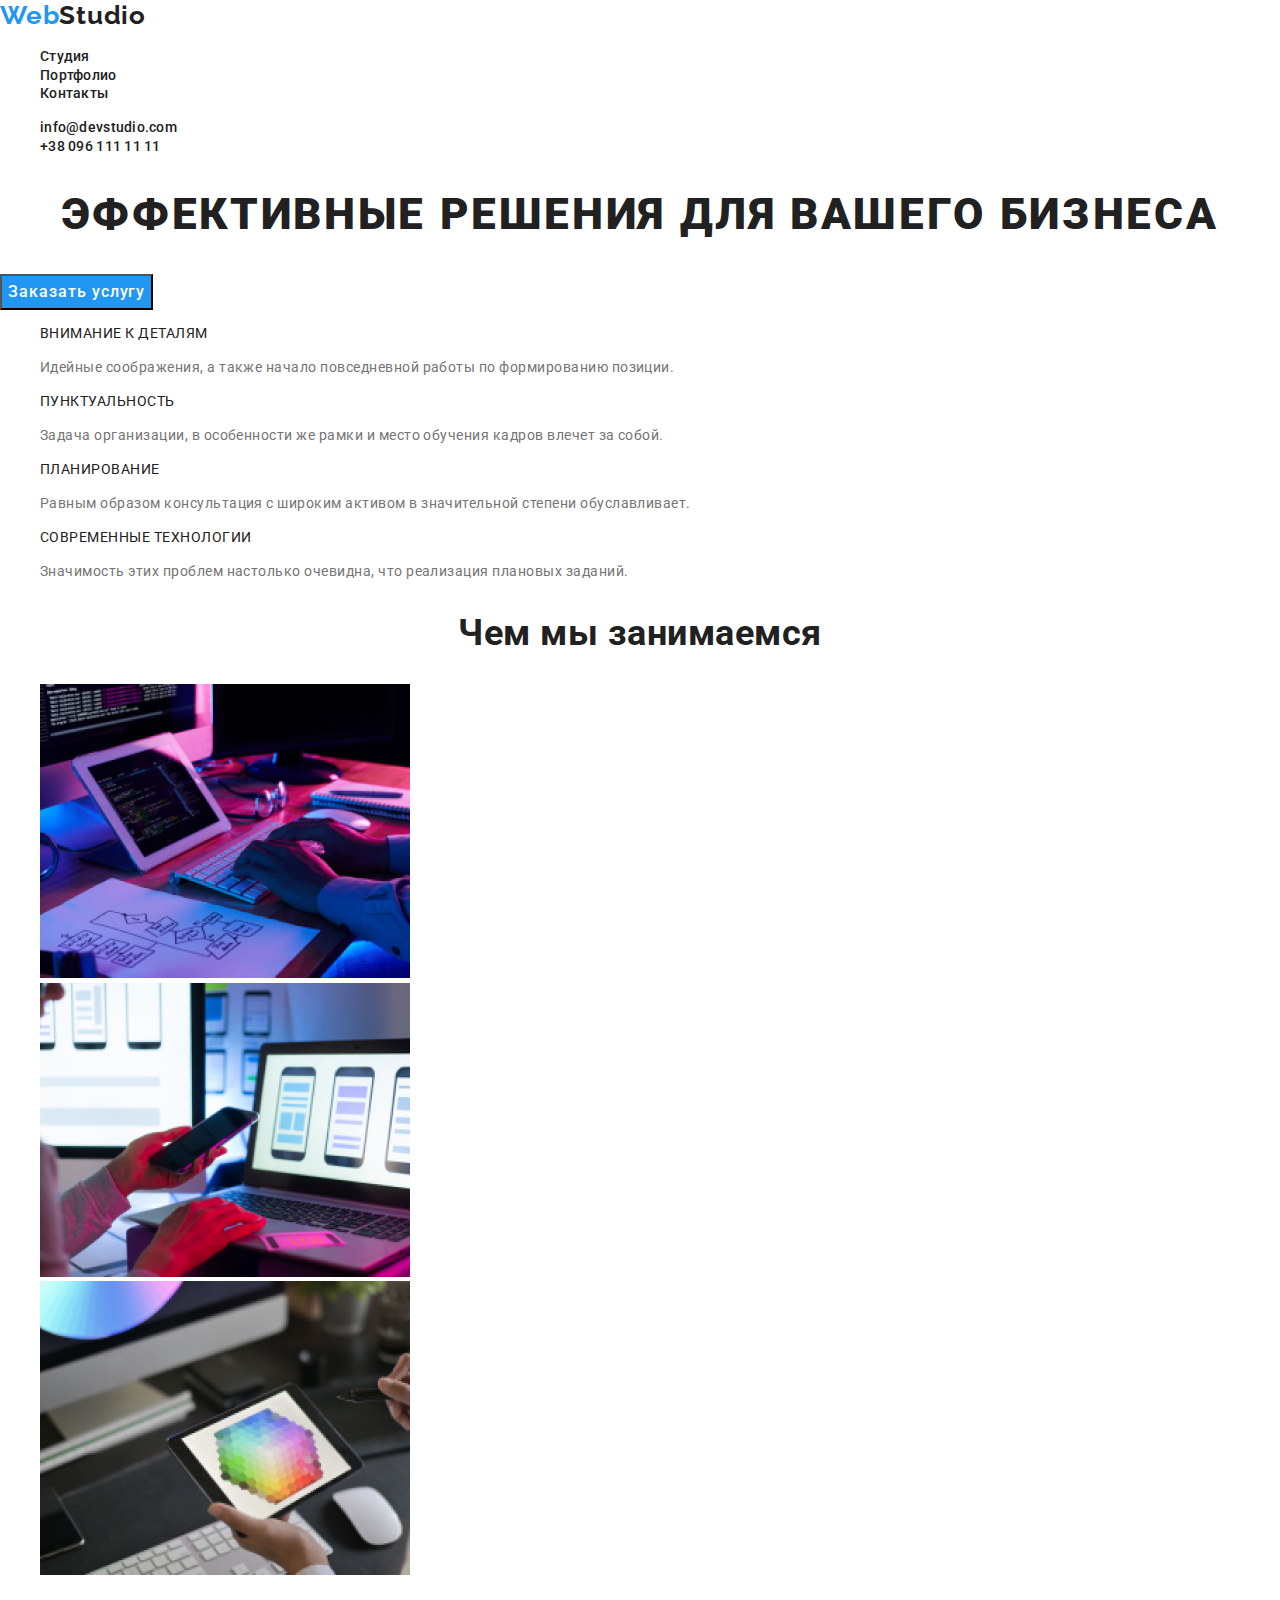
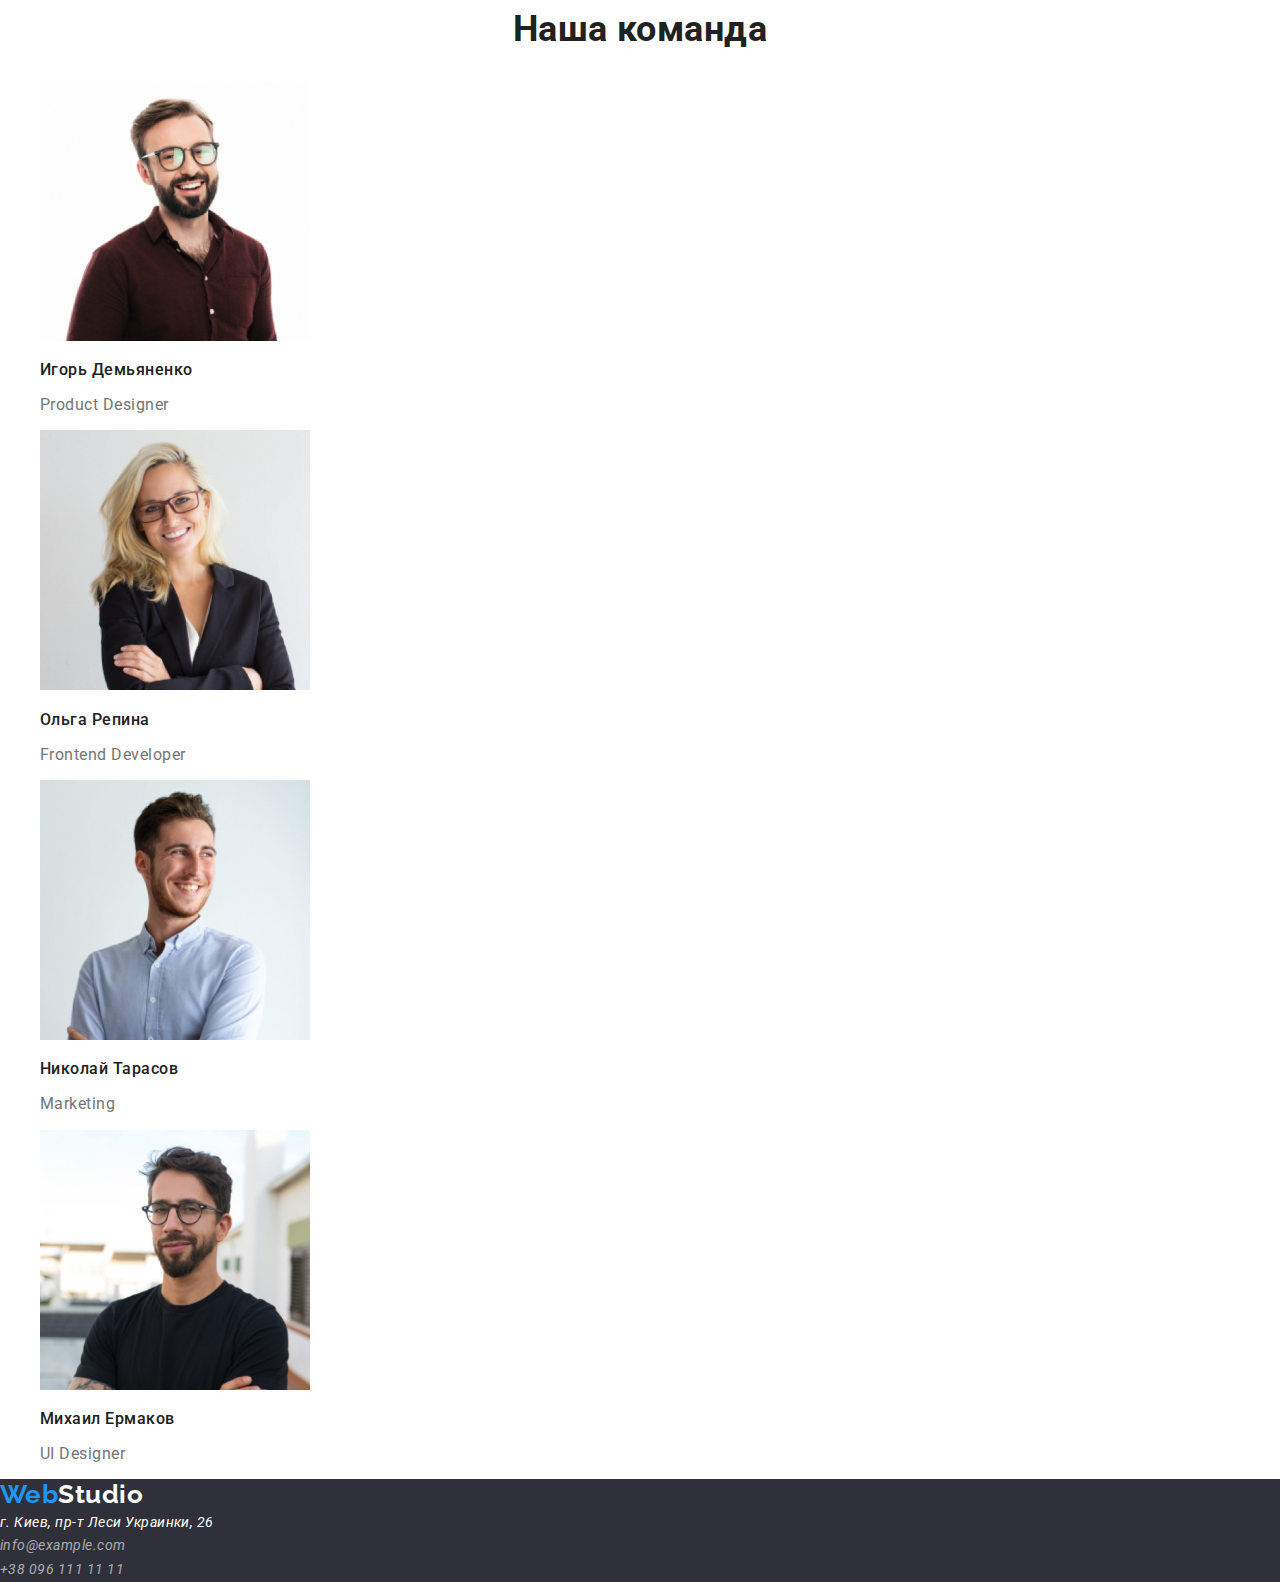
<file: index.html>
<!DOCTYPE html>
<html lang="ru">
  <head>
    <meta charset="UTF-8" />
    <meta name="viewport" content="width=device-width, initial-scale=1.0" />
    <title>My project</title>
    <link
      rel="stylesheet"
      href="https://cdnjs.cloudflare.com/ajax/libs/modern-normalize/0.7.0/modern-normalize.min.css"
    />
    <link
      href="https://fonts.googleapis.com/css2?family=Raleway:wght@700&family=Roboto:wght@500&display=swap"
      rel="stylesheet"
    />
    <link rel="stylesheet" href="./css/styles.css" />
  </head>
  <body>
    <header>
      <nav>
        <a href="./index.html" class="logo link">
          <span class="logo-header">Web</span>Studio
        </a>
        <ul class="site-nav list">
          <li><a href="" class="link">Студия</a></li>
          <li><a href="./portfolio.html" class="link">Портфолио</a></li>
          <li><a href="" class="link">Контакты</a></li>
        </ul>
      </nav>

      <ul class="auth-nav list">
        <li>
          <a href="mailto:info@example.com" class="link">info@devstudio.com</a>
        </li>
        <li><a href="tel:380961111111" class="link">+38 096 111 11 11</a></li>
      </ul>
    </header>

    <main>
      <section class="hero">
        <h1 class="hero-title">Эффективные решения для вашего бизнеса</h1>
        <button type="button" class="button-primary">Заказать услугу</button>
      </section>

      <section class="section">
        <ul class="list">
          <li>
            <h3 class="section-title">ВНИМАНИЕ К ДЕТАЛЯМ</h3>
            <p class="section-paragraph">
              Идейные соображения, а также начало повседневной работы по
              формированию позиции.
            </p>
          </li>
          <li>
            <h3 class="section-title">ПУНКТУАЛЬНОСТЬ</h3>
            <p class="section-paragraph">
              Задача организации, в особенности же рамки и место обучения кадров
              влечет за собой.
            </p>
          </li>
          <li>
            <h3 class="section-title">ПЛАНИРОВАНИЕ</h3>
            <p class="section-paragraph">
              Равным образом консультация с широким активом в значительной
              степени обуславливает.
            </p>
          </li>
          <li>
            <h3 class="section-title">СОВРЕМЕННЫЕ ТЕХНОЛОГИИ</h3>
            <p class="section-paragraph">
              Значимость этих проблем настолько очевидна, что реализация
              плановых заданий.
            </p>
          </li>
        </ul>
      </section>

      <section class="section">
        <h2 class="section-heading">Чем мы занимаемся</h2>
        <ul class="list">
          <li><img src="./img/1.png" alt="ноут" width="370" /></li>
          <li><img src="./img/2.png" alt="телефон" width="370" /></li>
          <li><img src="./img/3.png" alt="планшет" width="370" /></li>
        </ul>
      </section>

      <section class="section">
        <h2 class="section-heading">Наша команда</h2>
        <ul class="list">
          <li>
            <img src="./img/team1.png" alt="Игорь Демьяненко" width="270" />
            <h3 class="section-item">Игорь Демьяненко</h3>
            <p>Product Designer</p>
          </li>
          <li>
            <img src="./img/team2.png" alt="Ольга Репина" width="270" />
            <h3 class="section-item">Ольга Репина</h3>
            <p>Frontend Developer</p>
          </li>
          <li>
            <img src="./img/team3.png" alt="Николай Тарасов" width="270" />
            <h3 class="section-item">Николай Тарасов</h3>
            <p>Marketing</p>
          </li>
          <li>
            <img src="./img/team4.png" alt="Михаил Ермаков" width="270" />
            <h3 class="section-item">Михаил Ермаков</h3>
            <p>UI Designer</p>
          </li>
        </ul>
      </section>
    </main>

    <footer class="footer">
      <a href="./index.html" class="logo-footer link">
        <span class="logo-header">Web</span>Studio
      </a>

      <address>
        <span class="footer-address">г. Киев, пр-т Леси Украинки, 26 </span>
        <br />
        <a href="mailto:info@example.com" class="footer-data link"
          >info@example.com</a
        >
        <br />
        <a href="tel:380961111111" class="footer-data link"
          >+38 096 111 11 11</a
        >
      </address>
    </footer>
  </body>
</html>
</file>
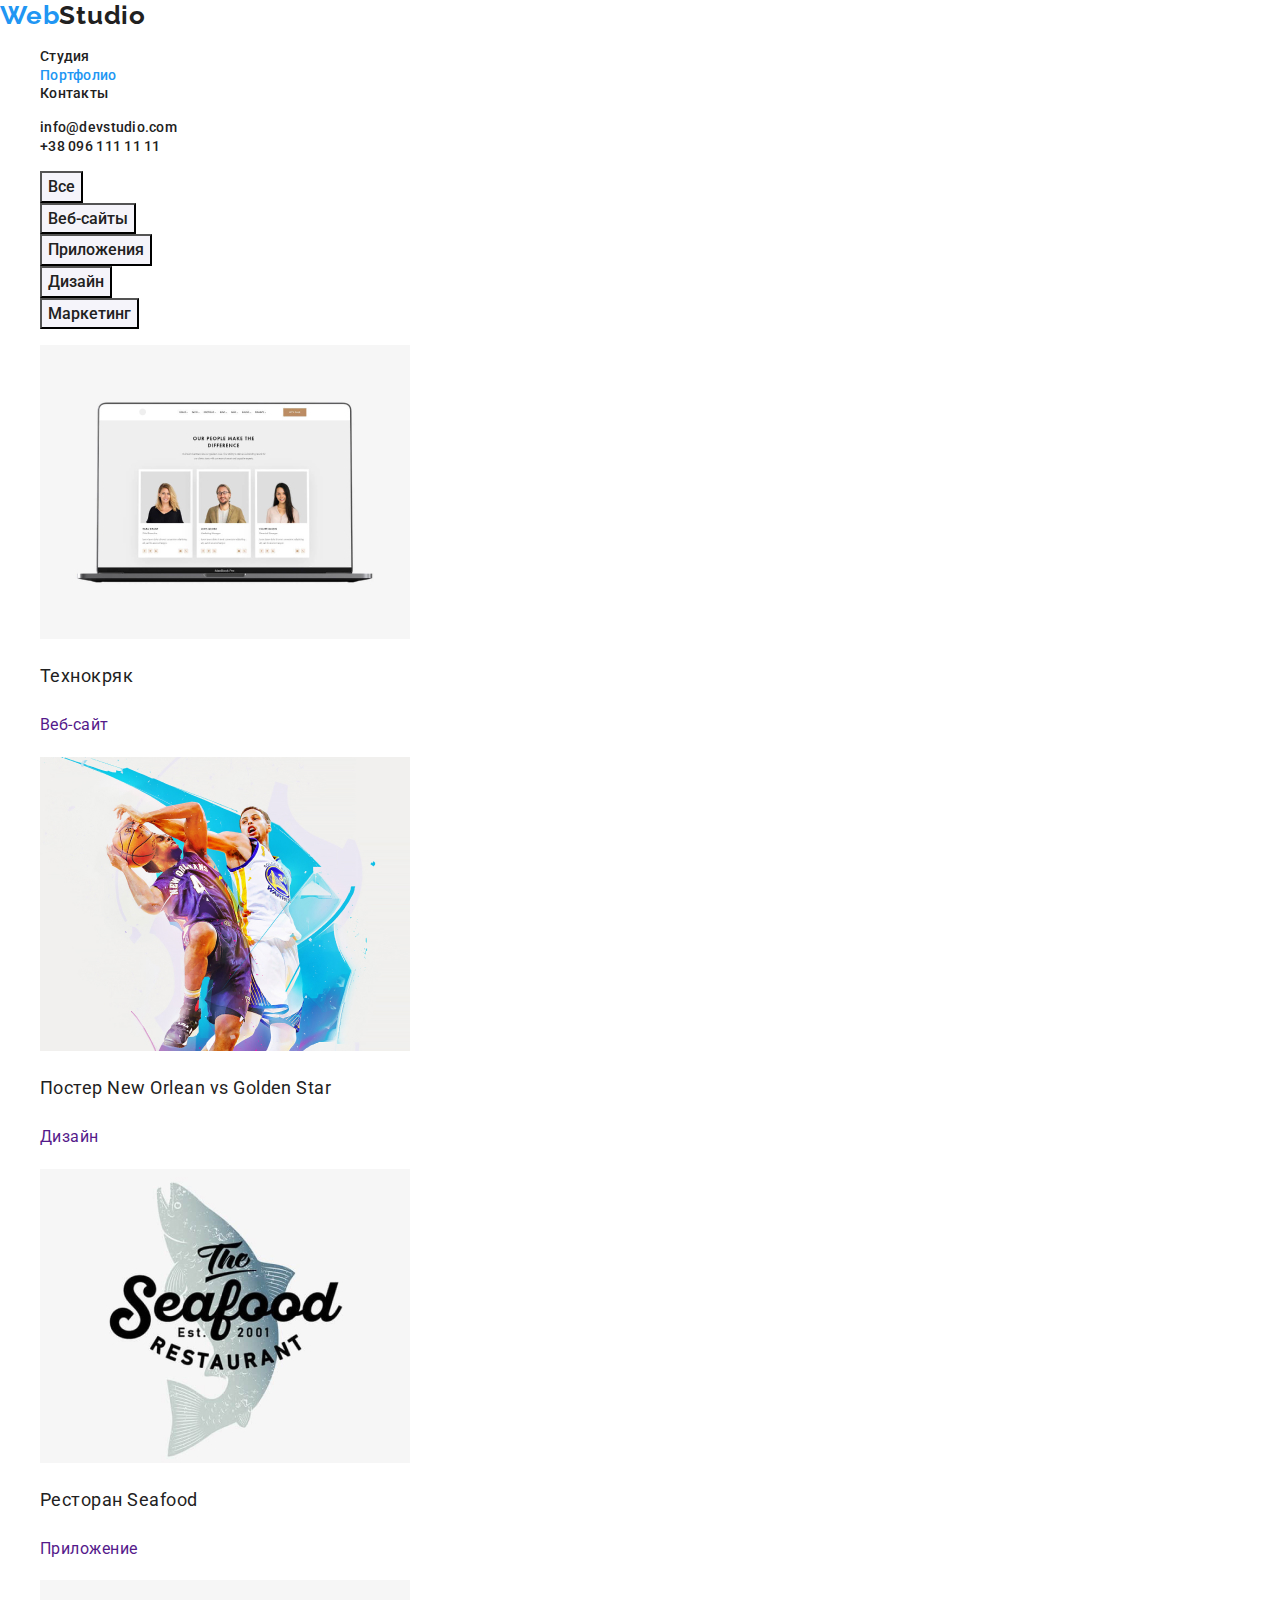
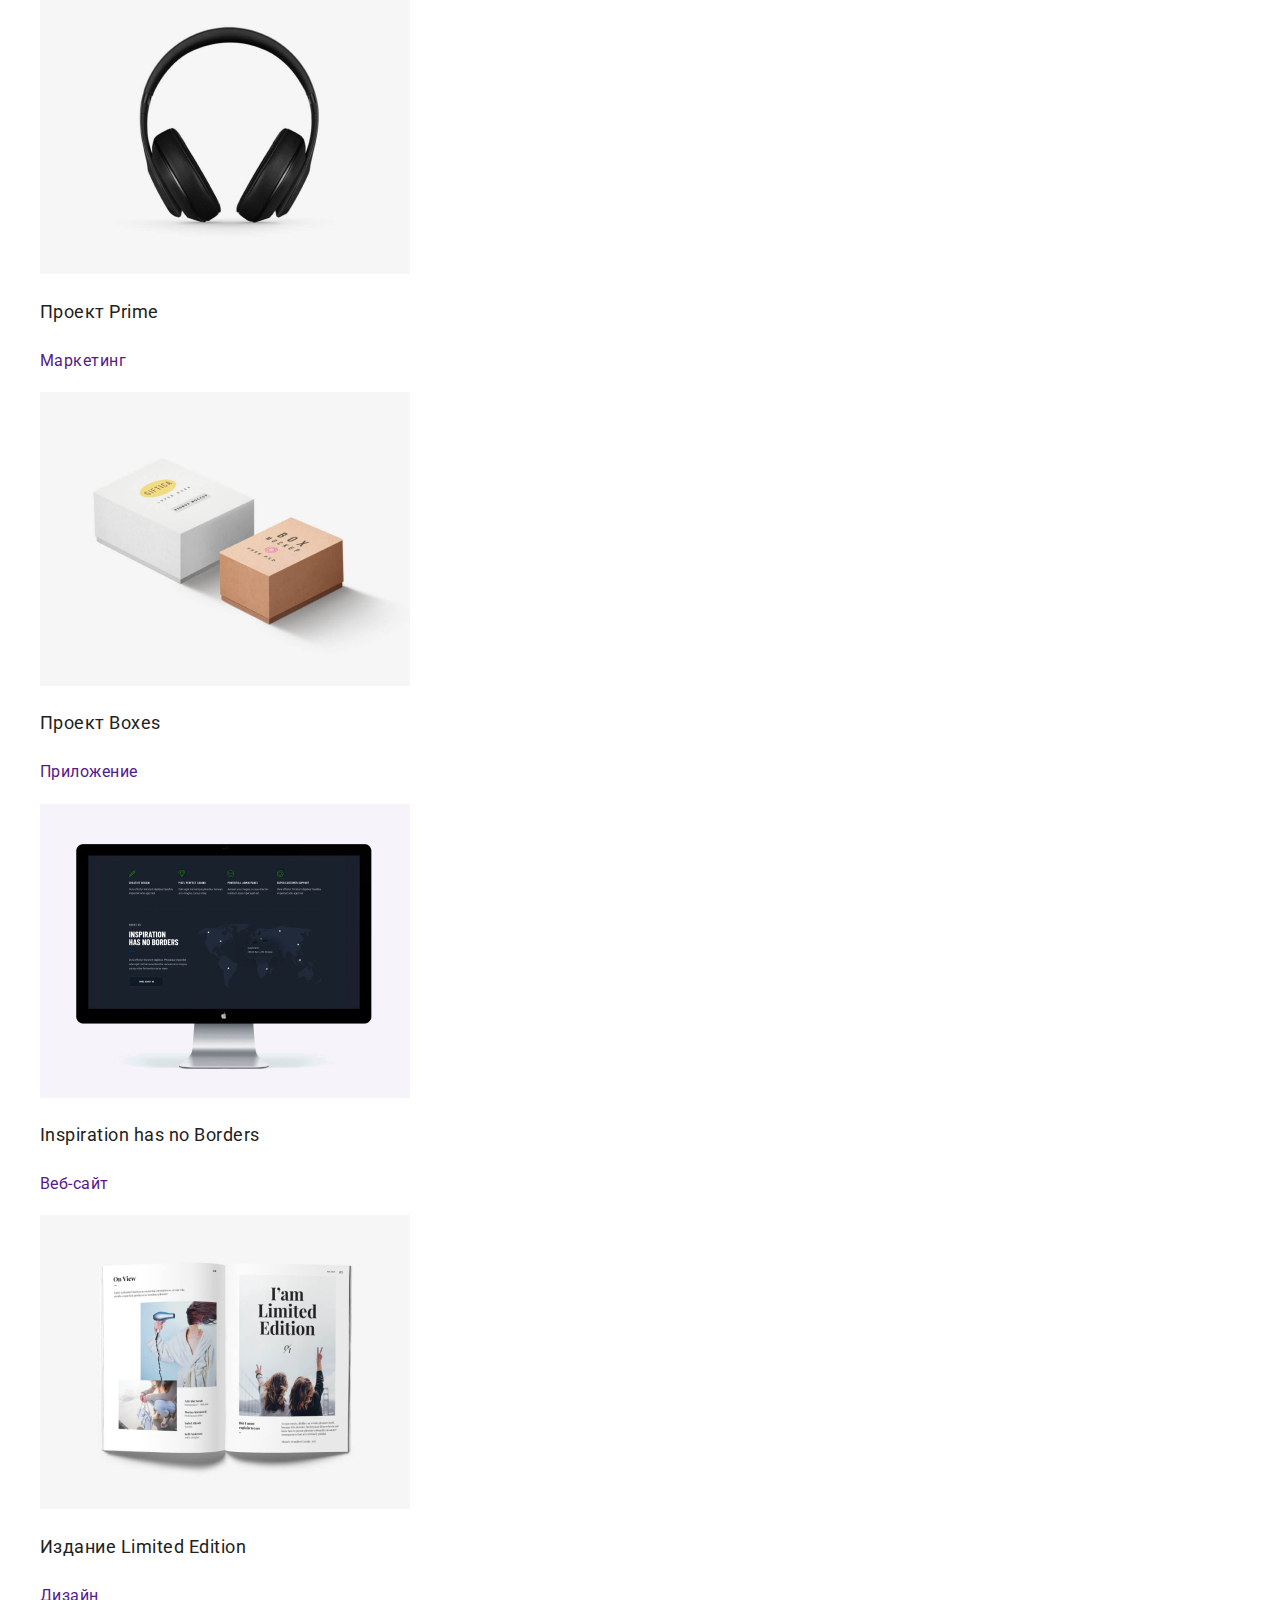
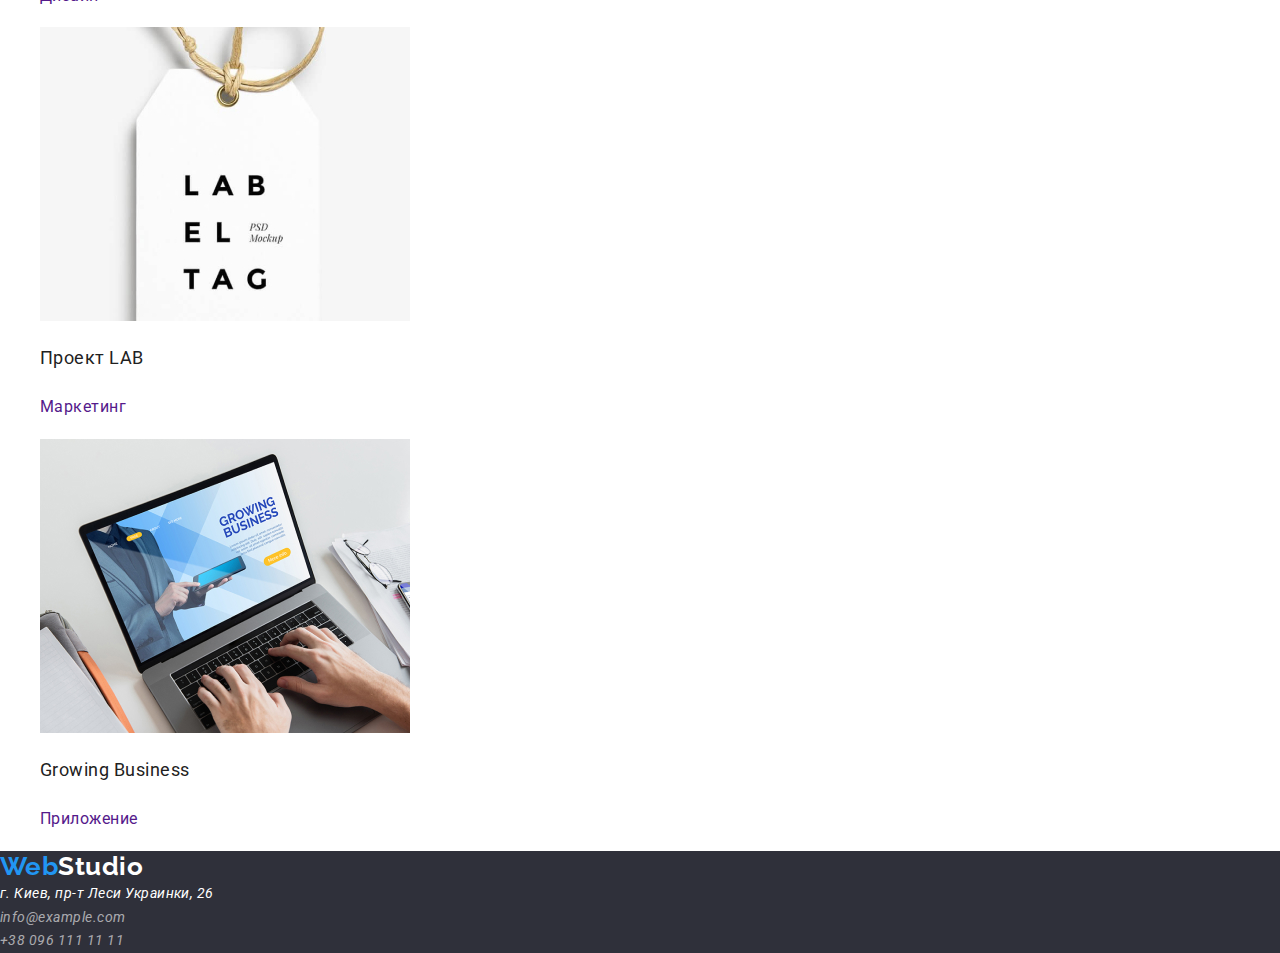
<file: portfolio.html>
<!DOCTYPE html>
<html lang="ru">
  <head>
    <meta charset="UTF-8" />
    <meta name="viewport" content="width=device-width, initial-scale=1.0" />
    <title>My project</title>
    <link
      rel="stylesheet"
      href="https://cdnjs.cloudflare.com/ajax/libs/modern-normalize/0.7.0/modern-normalize.min.css"
    />
    <link
      href="https://fonts.googleapis.com/css2?family=Raleway:wght@700&family=Roboto:wght@500&display=swap"
      rel="stylesheet"
    />
    <link rel="stylesheet" href="./css/styles.css" />
  </head>
  <body>
    <header>
      <nav>
        <a href="./index.html" class="logo link">
          <span class="logo-header">Web</span>Studio
        </a>
        <ul class="site-nav list">
          <li><a href="" class="link">Студия</a></li>
          <li><a href="" class="link current">Портфолио</a></li>
          <li><a href="" class="link">Контакты</a></li>
        </ul>
      </nav>

      <ul class="auth-nav list">
        <li>
          <a href="mailto:info@example.com" class="link">info@devstudio.com</a>
        </li>
        <li><a href="tel:380961111111" class="link">+38 096 111 11 11</a></li>
      </ul>
    </header>

    <main>
      <section>
        <!-- <h1>Portfolio</h1> -->
        <ul class="list">
          <li><button type="button" class="button-secondary">Все</button></li>
          <li>
            <button type="button" class="button-secondary">Веб-сайты</button>
          </li>
          <li>
            <button type="button" class="button-secondary">Приложения</button>
          </li>
          <li>
            <button type="button" class="button-secondary">Дизайн</button>
          </li>
          <li>
            <button type="button" class="button-secondary">Маркетинг</button>
          </li>
        </ul>

        <ul class="cards list">
          <li>
            <a href="" class="link">
              <img src="./img/tehno.jpg" alt="tehno" width="370" />
              <h2 class="cards-title">Технокряк</h2>
              <p class="cards-paragraph">Веб-сайт</p>
            </a>
          </li>
          <li>
            <a href="" class="link">
              <img src="./img/poster.jpg" alt="poster" width="370" />
              <h2 class="cards-title">Постер New Orlean vs Golden Star</h2>
              <p class="cards-paragraph">Дизайн</p>
            </a>
          </li>
          <li>
            <a href="" class="link">
              <img src="./img/seafood.jpg" alt="seafood" width="370" />
              <h2 class="cards-title">Ресторан Seafood</h2>
              <p class="cards-paragraph">Приложение</p>
            </a>
          </li>
          <li>
            <a href="" class="link">
              <img src="./img/prime.jpg" alt="prime" width="370" />
              <h2 class="cards-title">Проект Prime</h2>
              <p class="cards-paragraph">Маркетинг</p>
            </a>
          </li>
          <li>
            <a href="" class="link">
              <img src="./img/boxes.jpg" alt="boxes" width="370" />
              <h2 class="cards-title">Проект Boxes</h2>
              <p class="cards-paragraph">Приложение</p>
            </a>
          </li>
          <li>
            <a href="" class="link">
              <img src="./img/borders.jpg" alt="borders" width="370" />
              <h2 class="cards-title">Inspiration has no Borders</h2>
              <p class="cards-paragraph">Веб-сайт</p>
            </a>
          </li>
          <li>
            <a href="" class="link">
              <img
                src="./img/limited-edition.jpg"
                alt="limited-edition"
                width="370"
              />
              <h2 class="cards-title">Издание Limited Edition</h2>
              <p class="cards-paragraph">Дизайн</p>
            </a>
          </li>
          <li>
            <a href="" class="link">
              <img src="./img/lab.jpg" alt="lab" width="370" />
              <h2 class="cards-title">Проект LAB</h2>
              <p class="cards-paragraph">Маркетинг</p>
            </a>
          </li>
          <li>
            <a href="" class="link">
              <img
                src="./img/growing-business.jpg"
                alt="growing-business"
                width="370"
              />
              <h2 class="cards-title">Growing Business</h2>
              <p class="cards-paragraph">Приложение</p>
            </a>
          </li>
        </ul>
      </section>
    </main>

    <footer class="footer">
      <a href="./index.html" class="logo-footer link">
        <span class="logo-header">Web</span>Studio
      </a>

      <address>
        <span class="footer-address">г. Киев, пр-т Леси Украинки, 26 </span>
        <br />
        <a href="mailto:info@example.com" class="footer-data link"
          >info@example.com</a
        >
        <br />
        <a href="tel:380961111111" class="footer-data link"
          >+38 096 111 11 11</a
        >
      </address>
    </footer>
  </body>
</html>
</file>
<file: css/styles.css>
/* цвет основного текса  #757575*/
/* вторичный цвет текста #212121*/
/* белый #FFFFFF */
/* акцент #2196F3 */

/* основной фон #ffffff */
/* вторичный фон #F5F4FA  */
/* темный фон #2F303A */

:root {
  --primary-text-color: #757575;
  --title-text-color: #212121;
  --accent-color: #2196f3;
  --white-color: #ffffff;
  --primary-background-color: #ffffff;
  --secondary-background-color: #f5f4fa;
  --dark-background-color: #2f303a;
}

body {
  background-color: var(--primary-background-color);
  color: var(--primary-text-color);

  font-family: Roboto, sans-serif;
  letter-spacing: 0.03em;
}

.list {
  list-style: none;
}

.link {
  text-decoration: none;
}
/* logo */
.logo {
  color: var(--title-text-color);

  font-family: Raleway;
  font-style: normal;
  font-weight: bold;
  font-size: 26px;
  line-height: 1.2;

  letter-spacing: 0.03em;
}

.logo-header {
  color: var(--accent-color);

  font-family: Raleway;
}

/* site-nav */

.site-nav .link,
.auth-nav .link {
  color: var(--title-text-color);

  font-weight: 500;
  font-size: 14px;
  line-height: 1.14;
  letter-spacing: 0.02em;
}

.site-nav .link:hover,
.site-nav .link:focus {
  color: var(--accent-color);
}

.site-nav .link.current {
  color: var(--accent-color);
}

.auth-nav .link:hover,
.auth-nav .link:focus {
  color: var(--accent-color);
}

/* hero */
.hero-title {
  color: var(--title-text-color);

  font-weight: 900;
  font-size: 44px;
  line-height: 1.36;

  text-align: center;
  letter-spacing: 0.06em;
  text-transform: uppercase;
}
/* section */

.section-heading {
  color: var(--title-text-color);
  font-weight: 700;
  font-size: 36px;
  line-height: 1, 2;
  text-align: center;
}

.section-item {
  color: var(--title-text-color);
  font-weight: 500;
  font-size: 16px;
  line-height: 1.18;
}
.section-title {
  color: var(--title-text-color);
  font-weight: 400;
  font-size: 14px;
  line-height: 1.14;
}

.section-paragraph {
  color: var(--primary-text-color);
  font-weight: 400;
  font-size: 14px;
  line-height: 1.7;
}

/* button */
.button-primary {
  background-color: var(--accent-color);
  color: var(--white-color);

  font-weight: 500;
  font-size: 16px;
  line-height: 1.9;

  text-align: center;
  letter-spacing: 0.06em;
}

.button-secondary {
  background-color: var(--secondary-background-color);
  color: var(--title-text-color);

  font-weight: 500;
  font-size: 16px;
  line-height: 1.6;
}

.button-secondary:hover,
.button-secondary:focus {
  background-color: var(--accent-color);
  color: var(--white-color);
}

/* footer */
.footer {
  background-color: var(--dark-background-color);
}

.logo-footer {
  color: var(--white-color);
  font-family: Raleway;
  font-style: normal;
  font-weight: bold;
  font-size: 26px;
  line-height: 1.2;
}
.footer-address {
  color: var(--white-color);
  font-weight: 400;
  font-size: 14px;
  line-height: 1.7;
}

.footer-data {
  color: rgba(255, 255, 255, 0.6);
  font-weight: 400;
  font-size: 14px;
  line-height: 1.7;
}

/* css portfolio */

.button-secondary {
  background-color: var(--secondary-background-color);
  color: var(--title-text-color);

  font-weight: 500;
  font-size: 16px;
  line-height: 1.6;
}

.button-secondary:hover,
.button-secondary:focus {
  background-color: var(--accent-color);
  color: var(--white-color);
}

.cards-title {
  color: var(--title-text-color);
  font-weight: 400;
  font-size: 18px;
  line-height: 2;
}

.cards-paragraph {
  font-weight: 400;
  font-size: 16px;
  line-height: 1.9;
}
/* footer */
.footer {
  background-color: var(--dark-background-color);
}

.logo-footer {
  color: var(--white-color);
  font-family: Raleway;
  font-style: normal;
  font-weight: bold;
  font-size: 26px;
  line-height: 1.2;
}
.footer-address {
  color: var(--white-color);
  font-weight: 400;
  font-size: 14px;
  line-height: 1.7;
}

.footer-data {
  color: rgba(255, 255, 255, 0.6);
  font-weight: 400;
  font-size: 14px;
  line-height: 1.7;
}
</file>
